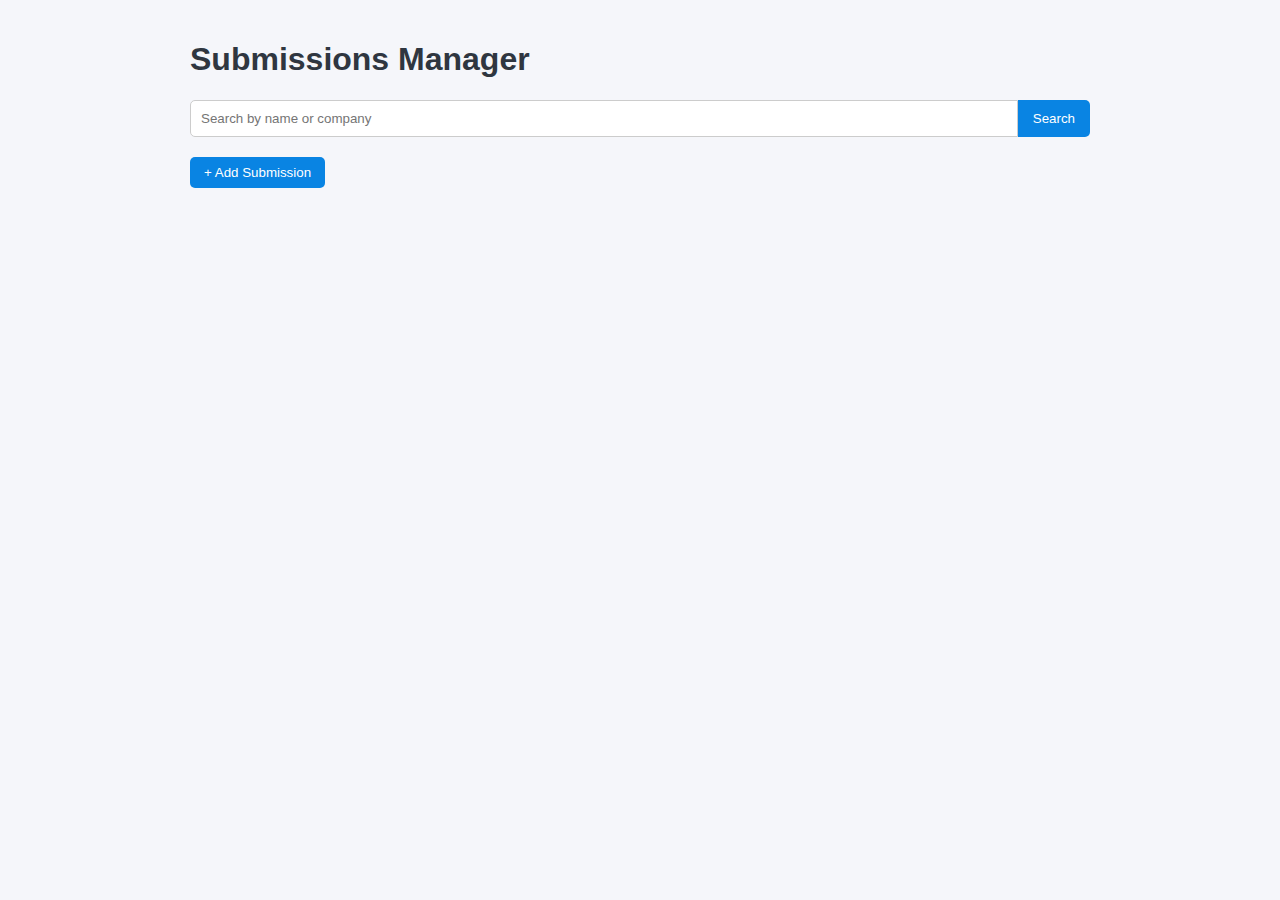
<file: Experimental-Velo-Code/rest-api/index.html>
<!DOCTYPE html>
<html lang="en">

<head>
    <meta charset="UTF-8">
    <meta name="viewport" content="width=device-width, initial-scale=1.0">
    <title>Wix Submissions Manager</title>
    <style>
        /* General styles */
        body {
            font-family: 'Segoe UI', Tahoma, Geneva, Verdana, sans-serif;
            background: #f5f6fa;
            color: #333;
            padding: 20px;
            max-width: 900px;
            margin: auto;
        }

        h1,
        h2 {
            color: #2f3640;
        }

        button {
            padding: 8px 14px;
            border: none;
            border-radius: 5px;
            cursor: pointer;
            transition: all 0.2s ease;
        }

        button:hover {
            opacity: 0.9;
        }

        .primary {
            background: #0984e3;
            color: white;
        }

        .danger {
            background: #d63031;
            color: white;
        }

        .edit {
            background: #00b894;
            color: white;
        }

        /* Submission list */
        #submissionsList {
            margin-top: 20px;
        }

        .submission {
            background: white;
            padding: 15px;
            margin-bottom: 10px;
            border-radius: 8px;
            box-shadow: 0 2px 5px rgba(0, 0, 0, 0.1);
            display: flex;
            justify-content: space-between;
            align-items: center;
        }

        .submission-info {
            flex: 1;
        }

        .submission-buttons button {
            margin-left: 5px;
        }

        /* Modal */
        .modal {
            display: none;
            position: fixed;
            top: 0;
            left: 0;
            width: 100%;
            height: 100%;
            background: rgba(0, 0, 0, 0.5);
            justify-content: center;
            align-items: center;
            z-index: 1000;
        }

        .modal-content {
            background: #fff;
            padding: 30px;
            border-radius: 10px;
            width: 100%;
            max-width: 400px;
            box-shadow: 0 5px 15px rgba(0, 0, 0, 0.3);
            position: relative;
        }

        .modal-content h2 {
            margin-top: 0;
        }

        .modal-content input {
            width: 100%;
            padding: 10px;
            margin: 10px 0;
            border-radius: 5px;
            border: 1px solid #ccc;
        }

        .modal-content .buttons {
            text-align: right;
            margin-top: 10px;
        }

        .close-modal {
            position: absolute;
            top: 10px;
            right: 15px;
            font-size: 20px;
            cursor: pointer;
            color: #888;
        }

        /* Search */
        #searchContainer {
            display: flex;
            margin-bottom: 20px;
        }

        #searchContainer input {
            flex: 1;
            padding: 10px;
            border-radius: 5px 0 0 5px;
            border: 1px solid #ccc;
        }

        #searchContainer button {
            border-radius: 0 5px 5px 0;
            border: none;
            background: #0984e3;
            color: white;
            padding: 10px 15px;
            cursor: pointer;
        }
    </style>
</head>

<body>

    <h1>Submissions Manager</h1>

    <div id="searchContainer">
        <input type="text" id="searchQuery" placeholder="Search by name or company">
        <button onclick="search()">Search</button>
    </div>

    <button class="primary" onclick="openModal()">+ Add Submission</button>

    <div id="submissionsList"></div>

    <!-- Modal -->
    <div class="modal" id="submissionModal">
        <div class="modal-content">
            <span class="close-modal" onclick="closeModal()">&times;</span>
            <h2 id="modalTitle">Add Submission</h2>
            <input type="hidden" id="submissionId">
            <input type="text" id="name" placeholder="Name">
            <input type="text" id="companyName" placeholder="Company Name">
            <div class="buttons">
                <button class="primary" onclick="saveSubmission()">Save</button>
                <button onclick="closeModal()">Cancel</button>
            </div>
        </div>
    </div>

    <script>
        const WIX_API_BASE = "https://khairuloffice259.wixsite.com/wix-stores-external/_functions/submissions";

        // --- Modal Functions ---
        function openModal(edit = false, id = '', name = '', companyName = '') {
            document.getElementById('submissionModal').style.display = 'flex';
            document.getElementById('modalTitle').innerText = edit ? 'Edit Submission' : 'Add Submission';
            document.getElementById('submissionId').value = id;
            document.getElementById('name').value = name;
            document.getElementById('companyName').value = companyName;
        }
        function closeModal() {
            document.getElementById('submissionModal').style.display = 'none';
            clearForm();
        }

        // --- Helper fetch ---
        async function wixFetch(url, options = {}) {
            options.headers = { "Content-Type": "application/json", ...options.headers };
            const res = await fetch(url, options);
            return res.json();
        }

        // --- Load submissions ---
        async function loadAllSubmissions() {
            const data = await wixFetch(WIX_API_BASE, { method: "GET" });
            const list = document.getElementById("submissionsList");
            list.innerHTML = "";
            if (data.items && data.items.length) {
                data.items.forEach(item => {
                    const div = document.createElement("div");
                    div.className = "submission";
                    div.innerHTML = `
                <div class="submission-info"><strong>${item.name}</strong> (${item.companyName})</div>
                <div class="submission-buttons">
                    <button class="edit" onclick="openModal(true,'${item._id}','${item.name}','${item.companyName}')">Edit</button>
                    <button class="danger" onclick="deleteSubmission('${item._id}')">Delete</button>
                </div>
            `;
                    list.appendChild(div);
                });
            } else {
                list.innerHTML = "<em>No submissions found.</em>";
            }
        }

        // --- Save submission ---
        async function saveSubmission() {
            const id = document.getElementById("submissionId").value.trim();
            const name = document.getElementById("name").value.trim();
            const companyName = document.getElementById("companyName").value.trim();

            if (!name || !companyName) {
                alert("Name and Company Name are required!");
                return;
            }

            const payload = { name, companyName };
            let response;

            if (id) {
                response = await wixFetch(`${WIX_API_BASE}/${id}`, { method: "PUT", body: JSON.stringify(payload) });
            } else {
                response = await wixFetch(WIX_API_BASE, { method: "POST", body: JSON.stringify(payload) });
            }

            alert(response.success ? "Saved successfully!" : response.error);
            closeModal();
            loadAllSubmissions();
        }

        // --- Delete submission ---
        async function deleteSubmission(id) {
            if (!confirm("Are you sure you want to delete this submission?")) return;
            const response = await wixFetch(`${WIX_API_BASE}/${id}`, { method: "DELETE" });
            alert(response.success ? "Deleted successfully!" : response.error);
            loadAllSubmissions();
        }

        // --- Search ---
        async function search() {
            const query = document.getElementById("searchQuery").value.trim();
            if (!query) { loadAllSubmissions(); return; }
            const response = await wixFetch(`${WIX_API_BASE}/search?query=${encodeURIComponent(query)}`, { method: "GET" });
            const list = document.getElementById("submissionsList");
            list.innerHTML = "";
            if (response.items && response.items.length) {
                response.items.forEach(item => {
                    const div = document.createElement("div");
                    div.className = "submission";
                    div.innerHTML = `
                <div class="submission-info"><strong>${item.name}</strong> (${item.companyName})</div>
                <div class="submission-buttons">
                    <button class="edit" onclick="openModal(true,'${item._id}','${item.name}','${item.companyName}')">Edit</button>
                    <button class="danger" onclick="deleteSubmission('${item._id}')">Delete</button>
                </div>
            `;
                    list.appendChild(div);
                });
            } else {
                list.innerHTML = "<em>No results found.</em>";
            }
        }

        // --- Clear form ---
        function clearForm() {
            document.getElementById("submissionId").value = "";
            document.getElementById("name").value = "";
            document.getElementById("companyName").value = "";
        }

        // --- Initial load ---
        loadAllSubmissions();

        // --- Close modal on outside click ---
        window.onclick = function (event) {
            const modal = document.getElementById("submissionModal");
            if (event.target === modal) closeModal();
        };
    </script>

</body>

</html>
</file>
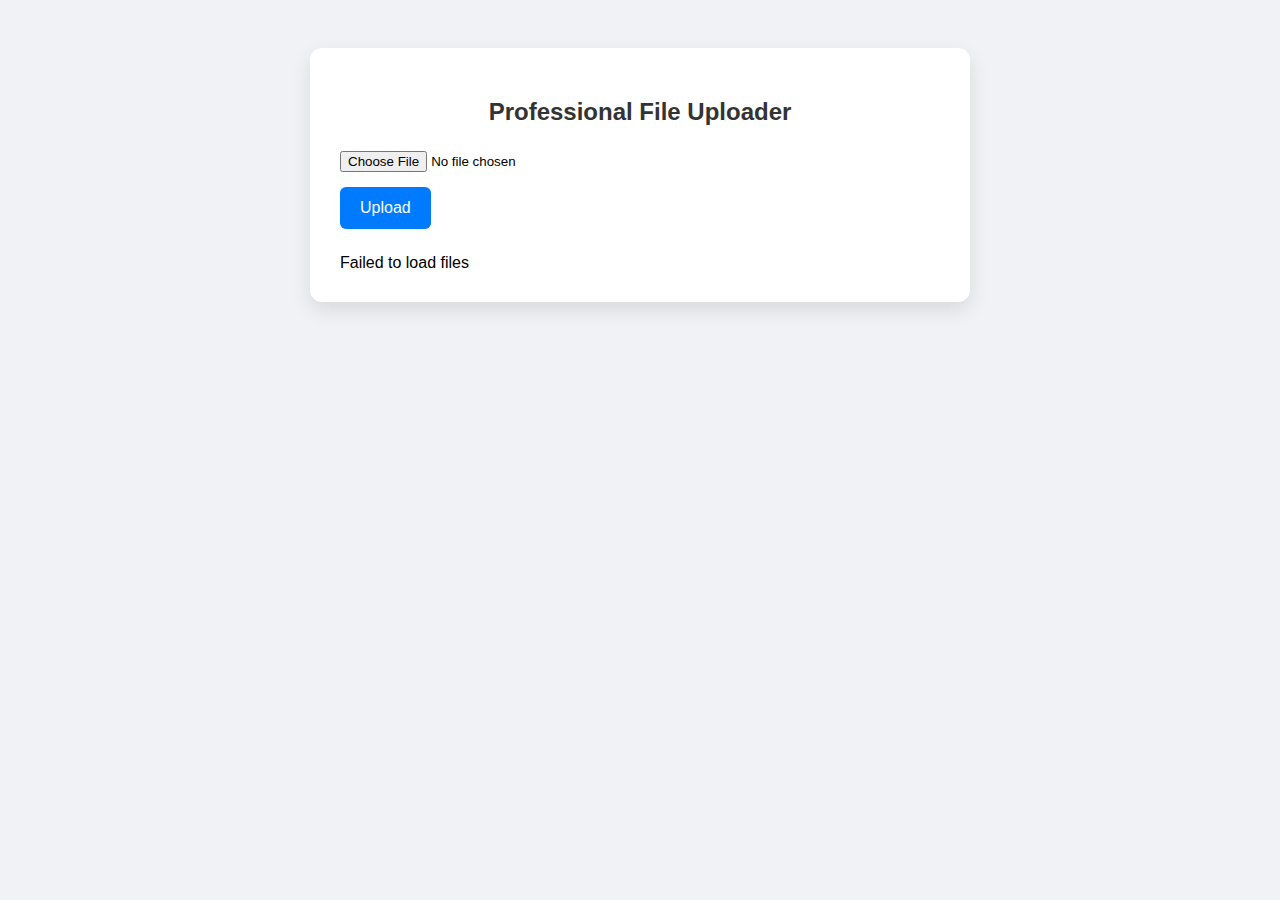
<file: Experimental-Velo-Code/wix-media-storage/frontend.html>
<!DOCTYPE html>
<html lang="en">

<head>
    <meta charset="UTF-8">
    <meta name="viewport" content="width=device-width, initial-scale=1.0">
    <title>Professional File Uploader</title>
    <style>
        body {
            font-family: 'Segoe UI', Tahoma, Geneva, Verdana, sans-serif;
            background: #f0f2f5;
            padding: 40px;
            display: flex;
            justify-content: center;
        }

        .uploader {
            max-width: 600px;
            width: 100%;
            background: #fff;
            padding: 30px;
            border-radius: 12px;
            box-shadow: 0 8px 20px rgba(0, 0, 0, 0.1);
        }

        .uploader h2 {
            text-align: center;
            margin-bottom: 25px;
            color: #333;
        }

        input[type="file"] {
            display: block;
            margin-bottom: 15px;
        }

        button {
            padding: 12px 20px;
            border: none;
            background: #007BFF;
            color: white;
            border-radius: 6px;
            cursor: pointer;
            font-size: 16px;
            transition: 0.3s;
        }

        button:disabled {
            background: #aaa;
            cursor: not-allowed;
        }

        button:hover:not(:disabled) {
            background: #0056b3;
        }

        .progress-container {
            width: 100%;
            background: #eee;
            height: 25px;
            border-radius: 12px;
            overflow: hidden;
            margin-bottom: 15px;
            display: none;
        }

        .progress-bar {
            height: 100%;
            width: 0%;
            background: #28a745;
            text-align: center;
            color: white;
            line-height: 25px;
            font-weight: bold;
            transition: width 0.3s;
        }

        .files-list {
            margin-top: 25px;
        }

        .file-item {
            display: flex;
            align-items: center;
            margin-bottom: 12px;
            justify-content: space-between;
            background: #f9f9f9;
            padding: 10px 15px;
            border-radius: 8px;
            transition: 0.3s;
        }

        .file-item:hover {
            background: #eef5ff;
        }

        .file-item img {
            max-width: 50px;
            max-height: 50px;
            margin-right: 12px;
            border-radius: 5px;
            object-fit: cover;
        }

        .file-links button {
            margin-left: 5px;
            background: #17a2b8;
            font-size: 14px;
        }

        .error-msg {
            color: red;
            font-size: 14px;
            margin-bottom: 10px;
            display: none;
        }
    </style>
</head>

<body>

    <div class="uploader">
        <h2>Professional File Uploader</h2>
        <div class="error-msg" id="errorMsg"></div>
        <input type="file" id="fileInput">
        <button id="uploadBtn">Upload</button>

        <div class="progress-container">
            <div class="progress-bar" id="progressBar">0%</div>
        </div>

        <div class="files-list" id="filesList"></div>
    </div>

    <script>
        const uploadBtn = document.getElementById('uploadBtn');
        const fileInput = document.getElementById('fileInput');
        const progressBar = document.getElementById('progressBar');
        const progressContainer = document.querySelector('.progress-container');
        const filesList = document.getElementById('filesList');
        const errorMsg = document.getElementById('errorMsg');

        const UPLOAD_URL = 'https://khairuloffice259.wixsite.com/my-site-2/_functions/upload';
        const GET_FILES_URL = 'https://khairuloffice259.wixsite.com/my-site-2/_functions/files';
        const MAX_FILE_SIZE = 6 * 1024 * 1024; // 6MB

        // Fetch existing files
        async function loadFiles() {
            filesList.innerHTML = 'Loading...';
            try {
                const res = await fetch(GET_FILES_URL);
                const data = await res.json();
                if (data.success) {
                    filesList.innerHTML = '';
                    data.files.forEach(file => {
                        const item = document.createElement('div');
                        item.className = 'file-item';
                        item.innerHTML = `
            <div style="display:flex; align-items:center;">
              <img src="${file.publicUrl}" alt="${file.fileName}">
              <span>${file.fileName}</span>
            </div>
            <div class="file-links">
              <button onclick="window.open('${file.publicUrl}','_blank')">Open</button>
            </div>
          `;
                        filesList.appendChild(item);
                    });
                }
            } catch (err) {
                filesList.innerHTML = 'Failed to load files';
                console.error(err);
            }
        }

        loadFiles();

        // Upload file
        uploadBtn.addEventListener('click', async () => {
            const file = fileInput.files[0];
            errorMsg.style.display = 'none';
            if (!file) return alert('Select a file first!');

            if (file.size > MAX_FILE_SIZE) {
                errorMsg.textContent = 'File is too large. Max allowed size: 6MB.';
                errorMsg.style.display = 'block';
                return;
            }

            uploadBtn.disabled = true;
            progressContainer.style.display = 'block';
            progressBar.style.width = '0%';
            progressBar.textContent = '0%';

            const reader = new FileReader();
            reader.readAsDataURL(file);
            reader.onload = async () => {
                const base64 = reader.result;
                try {
                    const xhr = new XMLHttpRequest();
                    xhr.open('POST', UPLOAD_URL);
                    xhr.setRequestHeader('Content-Type', 'application/json');

                    xhr.upload.onprogress = (event) => {
                        if (event.lengthComputable) {
                            let percent = Math.floor((event.loaded / event.total) * 100);
                            progressBar.style.width = percent + '%';
                            progressBar.textContent = percent + '%';
                        }
                    };

                    xhr.onload = () => {
                        uploadBtn.disabled = false;
                        progressBar.style.width = '100%';
                        progressBar.textContent = 'Upload Complete';
                        fileInput.value = '';
                        loadFiles();
                    };

                    xhr.onerror = () => {
                        uploadBtn.disabled = false;
                        alert('Upload failed');
                    };

                    xhr.send(JSON.stringify({
                        fileName: file.name,
                        base64: base64,
                        mimeType: file.type
                    }));
                } catch (err) {
                    uploadBtn.disabled = false;
                    alert('Upload error');
                    console.error(err);
                }
            };
        });
    </script>

</body>

</html>
</file>
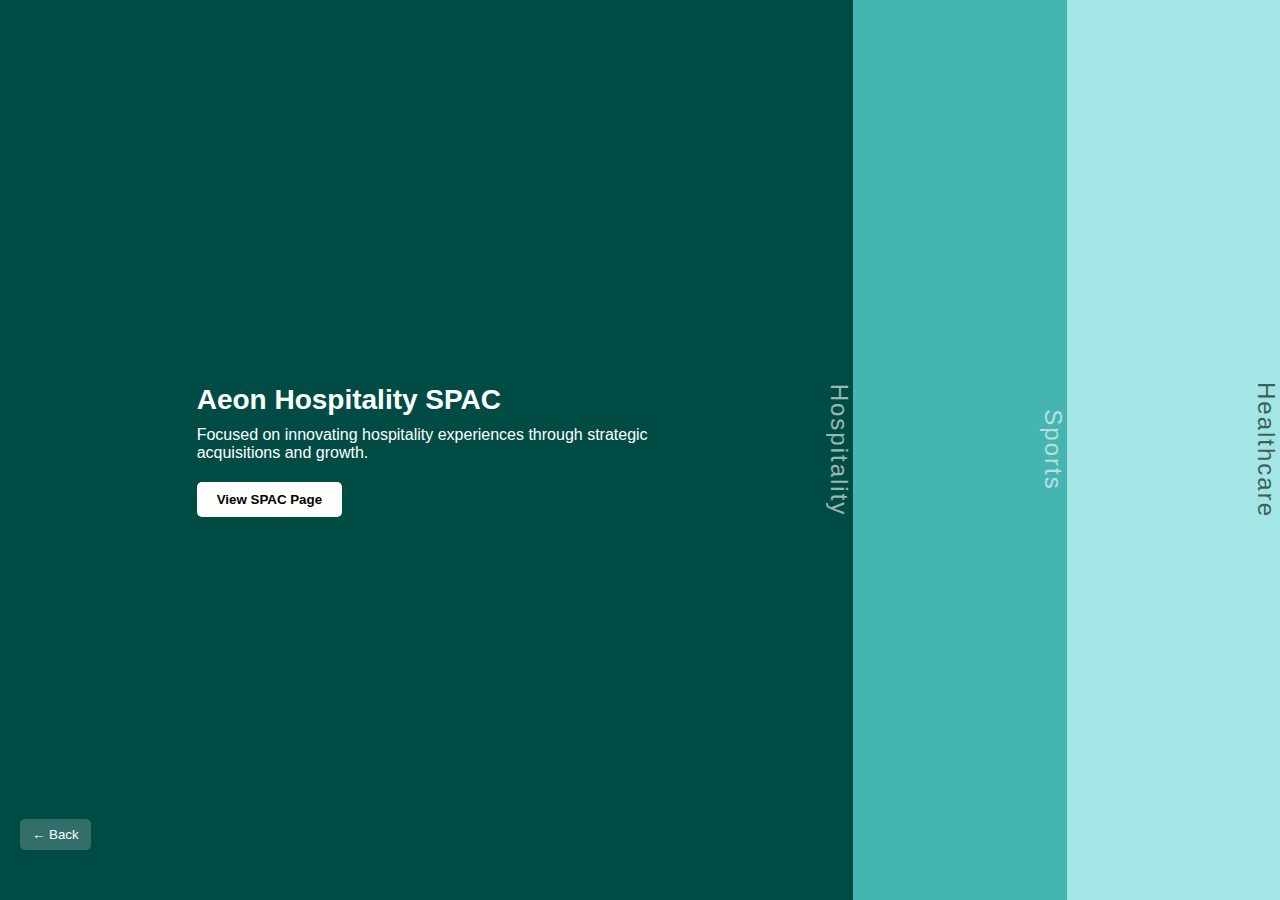
<file: HTML CSS Section Template/Slider Template/Slider1-click.html>
<!DOCTYPE html>
<html lang="en">
<head>
  <meta charset="UTF-8" />
  <meta name="viewport" content="width=device-width, initial-scale=1.0"/>
  <title>Our SPAC Initiatives</title>
  <style>
    * {
      margin: 0;
      padding: 0;
      box-sizing: border-box;
    }

    body {
      font-family: Arial, sans-serif;
      background: #111;
      color: #fff;
      overflow-x: hidden;
    }

    .container {
      display: flex;
      height: 100vh;
      transition: all 0.4s ease;
    }

    .card {
      flex: 1;
      display: flex;
      align-items: center;
      justify-content: center;
      position: relative;
      transition: flex 0.4s ease;
      cursor: pointer;
      overflow: hidden;
    }

    .card .label {
      position: absolute;
      top: 50%;
      right: 0;
      writing-mode: vertical-rl;
      transform: translateY(-50%);
      font-size: 24px;
      letter-spacing: 2px;
      opacity: 0.6;
      pointer-events: none;
    }

    .card-content {
      opacity: 0;
      max-width: 500px;
      text-align: left;
      padding: 20px;
      transition: opacity 0.4s ease;
    }

    .card-content h2 {
      font-size: 28px;
      margin-bottom: 10px;
    }

    .card-content p {
      font-size: 16px;
      margin-bottom: 20px;
    }

    .card-content button {
      padding: 10px 20px;
      margin-right: 10px;
      border: none;
      border-radius: 5px;
      background: #fff;
      color: #000;
      cursor: pointer;
    }

    .card.active {
      flex: 4;
    }

    .card.active .card-content {
      opacity: 1;
    }

    .hospitality { background: #004C45; }
    .sports { background: #45B5B1; }
    .healthcare { background: #A3E6E5; color: #000; }

    .close-btn {
      position: absolute;
      left: 20px;
      bottom: 20px;
      background: rgba(255, 255, 255, 0.2);
      color: #fff;
      border: none;
      padding: 8px 12px;
      border-radius: 5px;
      display: none;
      cursor: pointer;
    }
    
    .view-btn {
  padding: 10px 20px;
  margin-right: 10px;
  border: 2px solid #fff;
  border-radius: 5px;
  background: transparent;
  color: #fff;
  cursor: pointer;
  font-weight: bold;
  transition: all 0.3s ease;
}

.view-btn:hover {
  background-color: #fff;
  color: #004C45; /* or #000 if you want */
  transform: scale(1.05);
}


    .card.active .close-btn {
      display: block;
      margin-bottom: 30px;
    }

    @media (max-width: 768px) {
      .container {
        flex-direction: column;
      }

      .card .label {
        writing-mode: horizontal-tb;
        top: auto;
        bottom: 10px;
        left: 50%;
        transform: translateX(-50%);
        text-align: center;
      }
    }
  </style>
</head>
<body>

<div class="container">
  <div class="card hospitality active" data-name="hospitality">
    <div class="label">Hospitality</div>
    <div class="card-content">
      <h2>Aeon Hospitality SPAC</h2>
      <p>Focused on innovating hospitality experiences through strategic acquisitions and growth.</p>
<button class="view-btn" onclick="window.open('https://google.com', '_blank')">View SPAC Page</button>

    </div>
    <button class="close-btn">← Back</button>
  </div>

  <div class="card sports" data-name="sports">
    <div class="label">Sports</div>
    <div class="card-content">
      <h2>Aeon Sports SPAC</h2>
      <p>Driving investments in sports tech, teams, and fan engagement platforms worldwide.</p>
      <button class="view-btn" onclick="window.open('https://google.com', '_blank')">View SPAC Page</button>

    </div>
    <button class="close-btn">← Back</button>
  </div>

  <div class="card healthcare" data-name="healthcare">
    <div class="label">Healthcare</div>
    <div class="card-content">
      <h2>Aeon HealthTech SPAC</h2>
      <p>Empowering health innovation through biotech, medtech, and patient-focused platforms.</p>
<button class="view-btn" onclick="window.open('https://google.com', '_blank')">View SPAC Page</button>

    </div>
    <button class="close-btn">← Back</button>
  </div>
</div>

<script>
  const cards = document.querySelectorAll('.card');
  const closeBtns = document.querySelectorAll('.close-btn');

  cards.forEach(card => {
    card.addEventListener('click', () => {
      if (!card.classList.contains('active')) {
        cards.forEach(c => c.classList.remove('active'));
        card.classList.add('active');
      }
    });
  });

  closeBtns.forEach(btn => {
    btn.addEventListener('click', (e) => {
      e.stopPropagation();
      cards.forEach(c => c.classList.remove('active'));
    });
  });
</script>

</body>
</html>
</file>
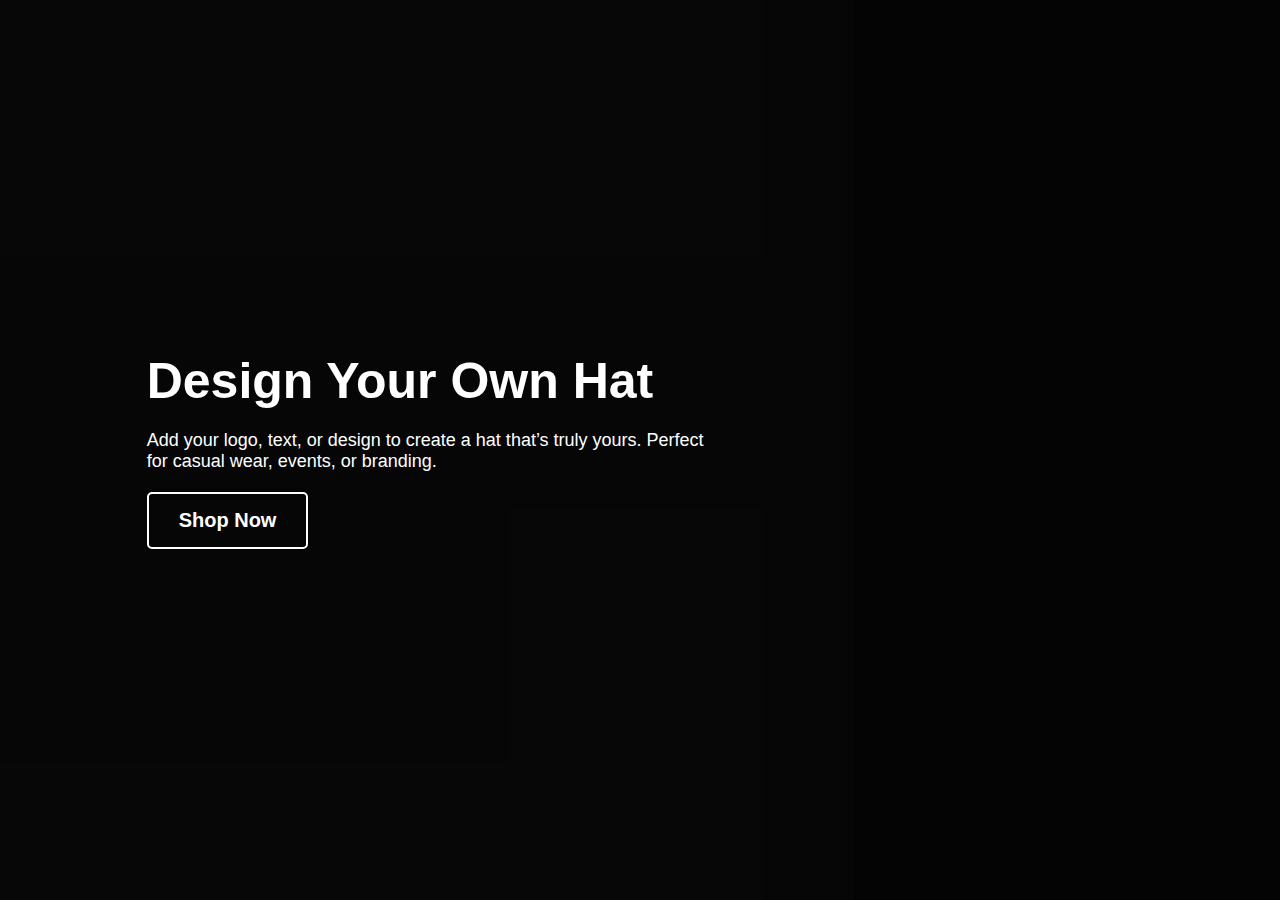
<file: HTML CSS Section Template/Slider Template/Slider2-hover.html>
<!DOCTYPE html>
<html lang="en">
<head>
  <meta charset="UTF-8" />
  <meta name="viewport" content="width=device-width, initial-scale=1.0"/>
  <title>Our SPAC Initiatives</title>
  <style>
    * {
      margin: 0;
      padding: 0;
      box-sizing: border-box;
    }

    body {
      font-family: Arial, sans-serif;
      background: #111;
      color: #fff;
      overflow-x: hidden;
    }

    .container {
      display: flex;
      height: 100vh;
      position: relative;
      transition: all 0.4s ease;
    }

    .card {
      flex: 1;
      display: flex;
      align-items: center;
      justify-content: center;
      position: relative;
      transition: flex 0.6s ease;
      cursor: pointer;
      overflow: hidden;
      background-size: cover;
      background-position: center;
    }

    /* Dark overlay */
    .card::before {
      content: "";
      position: absolute;
      top: 0; left: 0;
      width: 100%; height: 100%;
      background: rgba(0,0,0,0.75);
      z-index: 1;
      transition: background 0.3s ease;
    }

    /* Central text (common for all cards) */
    .center-text {
      position: absolute;
      top: 50%;
      left: 50%;
      transform: translate(-50%, -50%);
      text-align: center;
      z-index: 5;
      transition: opacity 0.4s ease;
    }
    .center-text h1 {
      font-size: 60px;
      font-weight: bold;
      margin-bottom: 20px;
    }
    .center-text p {
      font-size: 20px;
      opacity: 0.9;
    }

    /* Card expanded content */
    .card-content {
      position: relative;
      z-index: 2;
      opacity: 0;
      max-width: 600px;
      text-align: left;
      padding: 20px;
      transition: opacity 0.4s ease;
    }

.card-content h2 {
      font-size: 50px;
      margin-bottom: 20px;
    }

    .card-content p {
      font-size: 18px;
      margin-bottom: 20px;
    }

    .view-btn {
      padding: 15px 30px;
      margin-right: 10px;
      border: 2px solid #fff;
      border-radius: 5px;
      background: transparent;
      color: #fff;
      cursor: pointer;
      font-weight: bold;
      transition: all 0.3s ease;
      font-size: 20px;
    }

    .view-btn:hover {
      background-color: #fff;
      color: #000;
      transform: scale(1.05);
    }

    /* Hover expand */
    .card:hover {
      flex: 4;
    }

    .card:hover .card-content {
      opacity: 1;
    }

    .card:hover::before {
      background: rgba(0,0,0,0.6);
    }

    /* Hide central text when hovering */
    .container:hover .center-text {
      opacity: 0;
    }

    /* Background images */
    /* Background images */
    .hospitality { background-image: url('https://static.wixstatic.com/media/9d7fdb_d0b4d44c6b82439994986a0ea0e2df78~mv2.png'); }
    .sports { background-image: url('https://static.wixstatic.com/media/9d7fdb_d2c352896a314ebd9c762d23dde41d97~mv2.png'); }
    .healthcare { background-image: url('https://static.wixstatic.com/media/9d7fdb_d6ce3ccfd7bf431e82f691055e9a2067~mv2.png'); }

    @media (max-width: 768px) {
      .container {
        flex-direction: column;
      }
      .card {
        flex: none;
        height: 33.3vh;
      }
      .card:hover {
        flex: none;
        height: 60vh;
      }
    .card-content h2 {
      font-size: 28px;
      font-weight: bold;
      margin-bottom: 20px;
    }
    .card-content p {
      font-size: 16px;
      opacity: 0.9;
    }

      .center-text{
        width: 100%;
        padding: 0px 5px;
      }
      .center-text h1 {
        font-size: 28px;
      }
      .center-text p {
        font-size: 16px;
      }
          .view-btn {
      padding: 10px 20px;
      margin-right: 10px;
      border: 2px solid #fff;
      border-radius: 5px;
      background: transparent;
      color: #fff;
      cursor: pointer;
      font-weight: bold;
      transition: all 0.3s ease;
      font-size: 20px;
    }
    }
  </style>
</head>
<body>

<div class="container">
  <!-- Central Title/Subtext -->
  <div class="center-text">
    <h1>From Fans to Family</h1>
    <p>Where Fans Find Their 3D Connection with 3DMachines</p>
  </div>

  <!-- Cards -->
  <div class="card hospitality">
    <div class="card-content">
      <h2>Design Your Own Hat</h2>
      <p>Add your logo, text, or design to create a hat that’s truly yours. Perfect for casual wear, events, or branding.</p>
      <button class="view-btn" onclick="window.open('https://google.com')">Shop Now</button>
    </div>
  </div>

  <div class="card sports">
    <div class="card-content">
      <h2>Personalize Your Ride</h2>
      <p>Make your car stand out with custom decals. Durable, stylish, and easy to apply for a unique look on the road.</p>
      <button class="view-btn" onclick="window.open('https://google.com')">Shop Now</button>
    </div>
  </div>

  <div class="card healthcare">
    <div class="card-content">
      <h2>Sip With Style</h2>
      <p>Customize your cup with names, messages, or designs. Great for daily use, gifts, or promotions.</p>
      <button class="view-btn" onclick="window.open('https://google.com')">Shop Now</button>
    </div>
  </div>
</div>

</body>
</html>
</file>
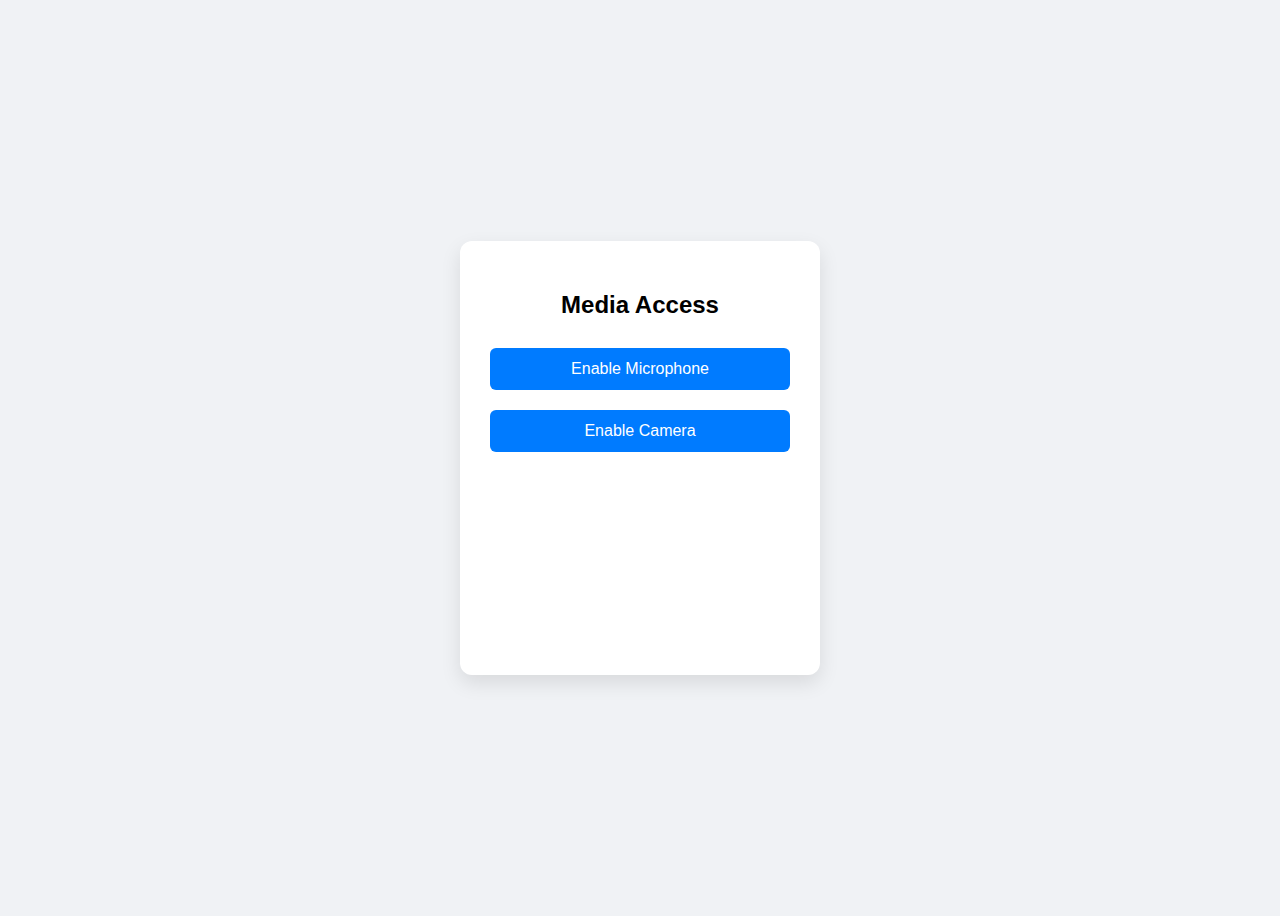
<file: HTML_CSS_CODES/browser-compatible-permission/browser-compatible-permission.html>
<!DOCTYPE html>
<html lang="en">

<head>
    <meta charset="UTF-8">
    <meta name="viewport" content="width=device-width, initial-scale=1.0">
    <title>Media Access Example</title>
    <style>
        body {
            font-family: Arial, sans-serif;
            background: #f0f2f5;
            display: flex;
            justify-content: center;
            align-items: center;
            height: 100vh;
        }

        .container {
            background: #fff;
            padding: 30px;
            border-radius: 12px;
            box-shadow: 0 8px 20px rgba(0, 0, 0, 0.1);
            text-align: center;
            width: 300px;
        }

        button {
            padding: 12px 20px;
            margin: 10px 0;
            border: none;
            border-radius: 6px;
            background-color: #007BFF;
            color: #fff;
            font-size: 16px;
            cursor: pointer;
            width: 100%;
        }

        button:hover {
            background-color: #0056b3;
        }

        video {
            margin-top: 15px;
            width: 100%;
            border-radius: 8px;
        }

        p.status {
            font-size: 14px;
            color: #333;
            margin-top: 10px;
        }
    </style>
</head>

<body>

    <div class="container">
        <h2>Media Access</h2>
        <button id="micBtn">Enable Microphone</button>
        <button id="camBtn">Enable Camera</button>
        <video id="video" autoplay playsinline></video>
        <p class="status" id="status"></p>
    </div>

    <script>
        const micBtn = document.getElementById('micBtn');
        const camBtn = document.getElementById('camBtn');
        const video = document.getElementById('video');
        const status = document.getElementById('status');

        // Microphone access
        micBtn.addEventListener('click', async () => {
            try {
                const stream = await navigator.mediaDevices.getUserMedia({ audio: true });
                console.log('Microphone access granted', stream);
                status.textContent = 'Microphone access granted!';
            } catch (err) {
                console.error('Microphone access denied', err);
                status.textContent = 'Microphone access denied!';
            }
        });

        // Camera + Microphone access
        camBtn.addEventListener('click', async () => {
            try {
                const stream = await navigator.mediaDevices.getUserMedia({ video: true, audio: true });
                console.log('Camera + Microphone access granted', stream);
                video.srcObject = stream;
                status.textContent = 'Camera and microphone access granted!';
            } catch (err) {
                console.error('Camera access denied', err);
                status.textContent = 'Camera or microphone access denied!';
            }
        });
    </script>

</body>

</html>
</file>
